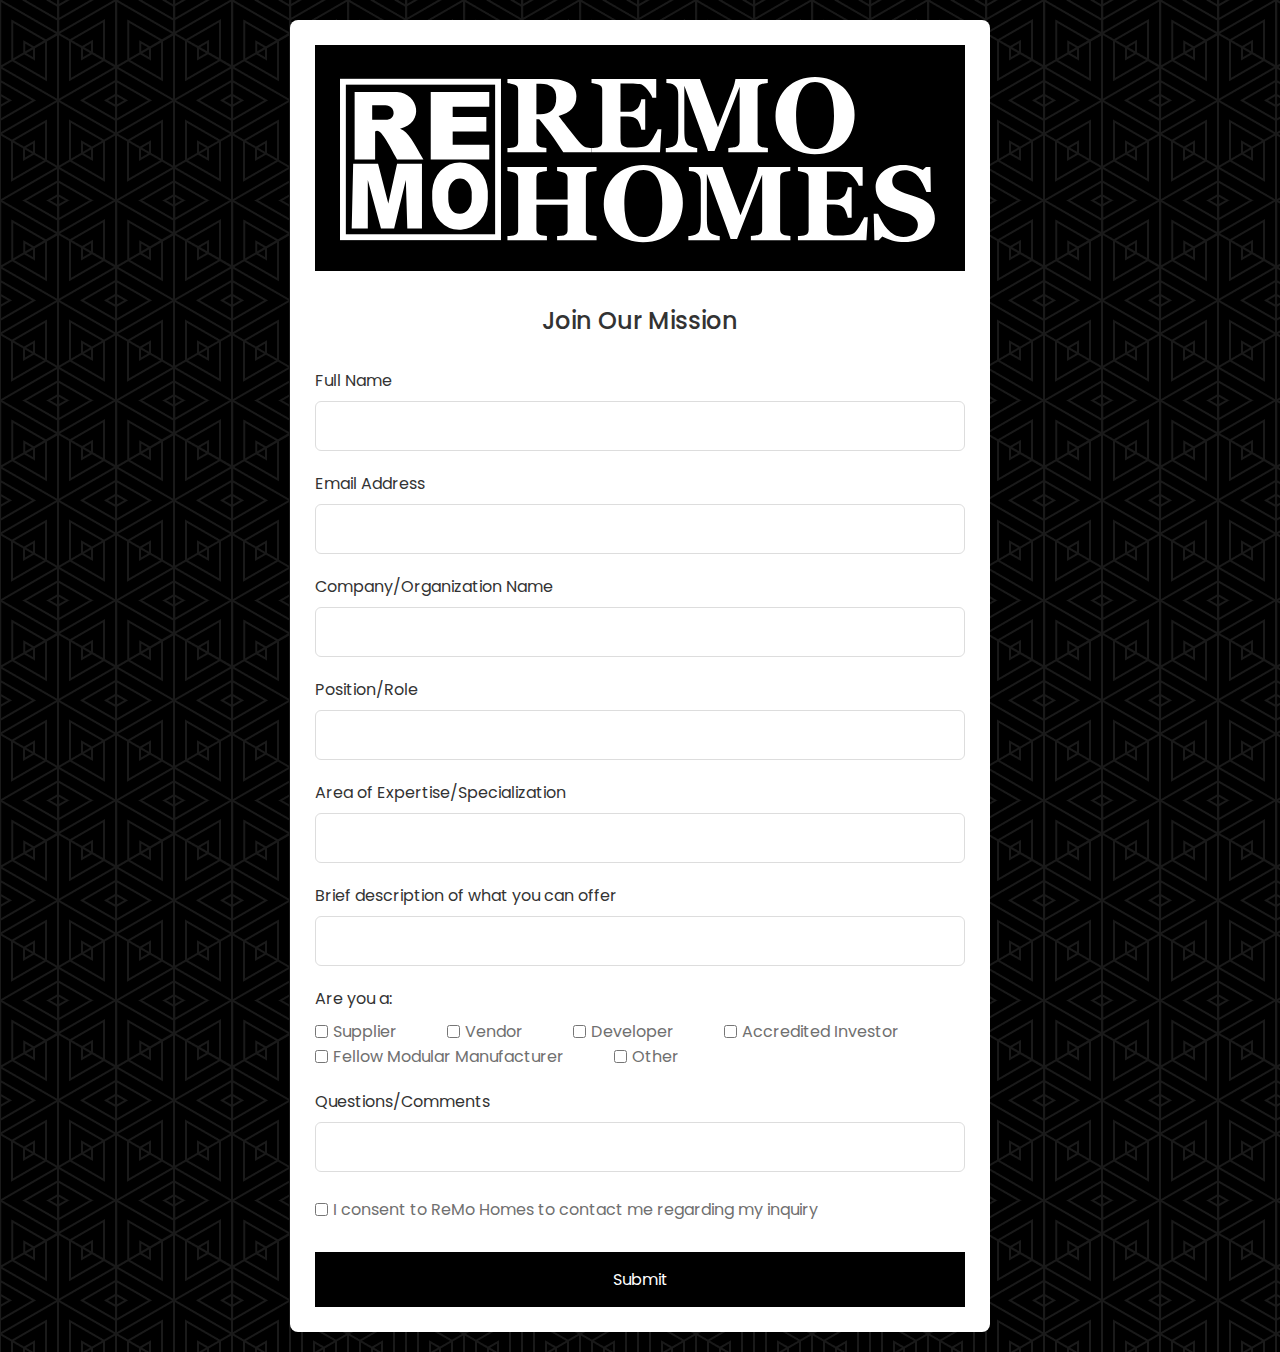
<file: joinourmission.html>
<!DOCTYPE html>
<!---Coding By CodingLab | www.codinglabweb.com--->
<html lang="en">
  <head>
    <meta charset="UTF-8" />
    <meta name="viewport" content="width=device-width, initial-scale=1.0" />
    <meta http-equiv="X-UA-Compatible" content="ie=edge" />
    <title>Registration Form</title>
    <!---Custom CSS File--->
    <link rel="stylesheet" href="assets/css/formstyle.css" />
  </head>
 
  <body>
    <section class="container">
      <div class="section">
        <nav>
          <img src="/assets/img/remoicon.svg" class="logo">
        </nav>
      </div>
      <br>
      <header>Join Our Mission</header>
      <form action="https://api.web3forms.com/submit" method="POST" class="form">
        <input type="hidden" name="access_key" value="dbbc7fa1-5082-4efc-bee8-073ba64aff74">
        <div class="input-box">
          <label>Full Name</label>
          <input type="text" name="Full Name" placeholder="" required />
        </div>

        <div class="input-box">
          <label>Email Address</label>
          <input type="text" name="Email" placeholder="" required />
        </div>

        <div class="column">
          <div class="input-box">
            <label>Company/Organization Name</label>
            <input type="text" name="Company" placeholder="" />
          </div>
        </div>

        <div class="column">
            <div class="input-box">
              <label>Position/Role</label>
              <input type="text" name="Position" placeholder="" />
            </div>
          </div>

          <div class="column">
            <div class="input-box">
              <label>Area of Expertise/Specialization</label>
              <input type="text" name="Expertise" placeholder="" />
            </div>
          </div>

          <div class="column">
            <div class="input-box">
              <label>Brief description of what you can offer</label>
              <input type="text" name="Description" placeholder="" />
            </div>
          </div>

        <div class="gender-box">
          <h3>Are you a:</h3>
          <div class="gender-option">
            <div class="gender">
              <input type="checkbox" id="check-male" name="Supplier" />
              <label for="check-male">Supplier</label>
            </div>
            <div class="gender">
              <input type="checkbox" id="check-female" name="Vendor" />
              <label for="check-female">Vendor</label>
            </div>
            <div class="gender">
              <input type="checkbox" id="check-other" name="Developer" />
              <label for="check-other">Developer</label>
            </div>
            <div class="gender">
                <input type="checkbox" id="check-other" name="Accredited Investor" />
                <label for="check-other">Accredited Investor</label>
              </div>
              <div class="gender">
                <input type="checkbox" id="check-other" name="Fellow Modular Manufacturer" />
                <label for="check-other">Fellow Modular Manufacturer</label>
              </div>
              <div class="gender">
                <input type="checkbox" id="check-other" name="Other" />
                <label for="check-other">Other</label>
              </div>
          </div>
        </div>

        <div class="column">
            <div class="input-box">
              <label>Questions/Comments</label>
              <input type="text" name="Comments" class="msg" placeholder="" />
            </div>
          </div>
        <br>
          <div class="gender">
            <input type="checkbox" id="check-other" name="consent" />
            <label for="check-other">I consent to ReMo Homes to contact me regarding my inquiry</label>
          </div>

        <button>Submit</button>
      </form>
    </section>
  </body>
</html>
</file>
<file: assets/css/formstyle.css>
/* Import Google font - Poppins */
@import url("https://fonts.googleapis.com/css2?family=Poppins:wght@200;300;400;500;600;700&display=swap");
* {
  margin: 0;
  padding: 0;
  box-sizing: border-box;
  font-family: "Poppins", sans-serif;
}
body {
  min-height: 100vh;
  display: flex;
  align-items: center;
  justify-content: center;
  padding: 20px;
  background: rgb(0, 0, 0);
  background-image: url(/assets/img/bgImage.png);
}
.logo{
    width: 100%;
    align-items: center;
    background-color: black;
    padding: 25px;
}
.container {
  position: relative;
  max-width: 700px;
  width: 100%;
  background: #fff;
  padding: 25px;
  border-radius: 8px;
  box-shadow: 0 0 15px rgba(0, 0, 0, 0.1);
}
.container header {
  font-size: 1.5rem;
  color: #333;
  font-weight: 500;
  text-align: center;
}
.container .form {
  margin-top: 30px;
}
.form .input-box {
  width: 100%;
  margin-top: 20px;
}
.input-box label {
  color: #333;
}
.form :where(.input-box input, .select-box) {
  position: relative;
  height: 50px;
  width: 100%;
  outline: none;
  font-size: 1rem;
  color: #707070;
  margin-top: 8px;
  border: 1px solid #ddd;
  border-radius: 6px;
  padding: 0 15px;
}
.input-box input:focus {
  box-shadow: 0 1px 0 rgba(0, 0, 0, 0.1);
}
.form .column {
  display: flex;
  column-gap: 15px;
}
.form .gender-box {
  margin-top: 20px;
}
.gender-box h3 {
  color: #333;
  font-size: 1rem;
  font-weight: 400;
  margin-bottom: 8px;
}
.form :where(.gender-option, .gender) {
  display: flex;
  align-items: center;
  column-gap: 50px;
  flex-wrap: wrap;
}
.form .gender {
  column-gap: 5px;
}
.gender input {
  accent-color: rgb(0, 0, 0);
}
.form :where(.gender input, .gender label) {
  cursor: pointer;
}
.gender label {
  color: #707070;
}
.address :where(input, .select-box) {
  margin-top: 15px;
}
.select-box select {
  height: 100%;
  width: 100%;
  outline: none;
  border: none;
  color: #707070;
  font-size: 1rem;
}
.form button {
  height: 55px;
  width: 100%;
  color: #fff;
  font-size: 1rem;
  font-weight: 400;
  margin-top: 30px;
  border: none;
  cursor: pointer;
  transition: all 0.2s ease;
  background: rgb(0, 0, 0);
}
.form button:hover {
  background: rgb(35, 33, 45);
}
/*Responsive*/
@media screen and (max-width: 500px) {
  .form .column {
    flex-wrap: wrap;
  }
  .form :where(.gender-option, .gender) {
    row-gap: 15px;
  }
}
</file>
